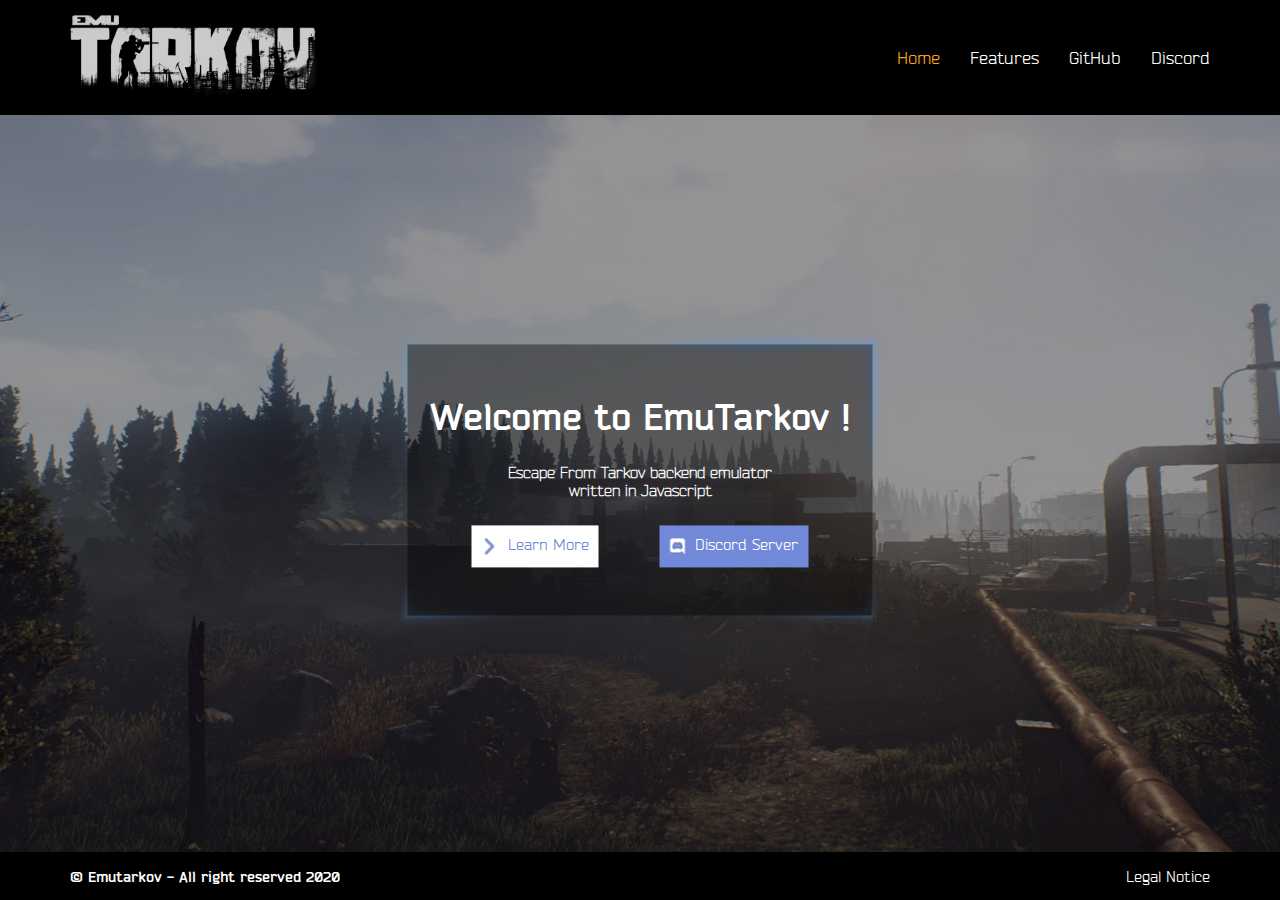
<file: index.html>
<!DOCTYPE html>
<html lang="fr">
<head>
    <meta charset="utf-8">
    <meta name="viewport" content="width=device-width, initial-scale=1">
    
    <title>Welcome to Emu Tarkov</title>
    
    <link rel="shortcut icon" href="favicon.ico">

    <link rel="stylesheet" href="css/styles.css">
    
</head>

<body>

<header>
	<div class="wrapper">
		<a class="logo" href="index.html" title="Back to home">
			<img src="img/logo.png" alt="EmuTarkov">
		</a>
		<nav>
			<label for="show-menu" class="show-menu">Menu</label>
			<input type="checkbox" id="show-menu" role="button">
			<ul>
				<li><a href="index.html" class="active" title="Home">Home</a></li>
				<li><a href="features.html" title="Features">Features</a></li>
				<li><a href="https://github.com/justemutarkov/" target="_blank" title="GitHub">GitHub</a></li>
				<li><a href="https://discord.gg/3sR4KKS" target="_blank" title="Discord">Discord</a></li>
			</ul>
		</nav>
	</div>
</header>

<section class="home-content">
    <div class="wrapper">
        
    	<h1>Welcome to EmuTarkov !</h1>
    	<p>Escape From Tarkov backend emulator<br> written in Javascript</p>
    	<ul>
    		<li><a href="features.html" class="more">Learn More</a></li>
    		<li><a href="https://discord.gg/3sR4KKS" target="_blank" class="discord">Discord Server</a></li>
    	</ul>    	

    </div>
</section>

<footer>
	<div class="wrapper">
		<p>© Emutarkov - All right reserved 2020</p>
		<a href="legal-notice.html">Legal Notice</a>
	</div>
</footer>

</body>

</html>
</file>
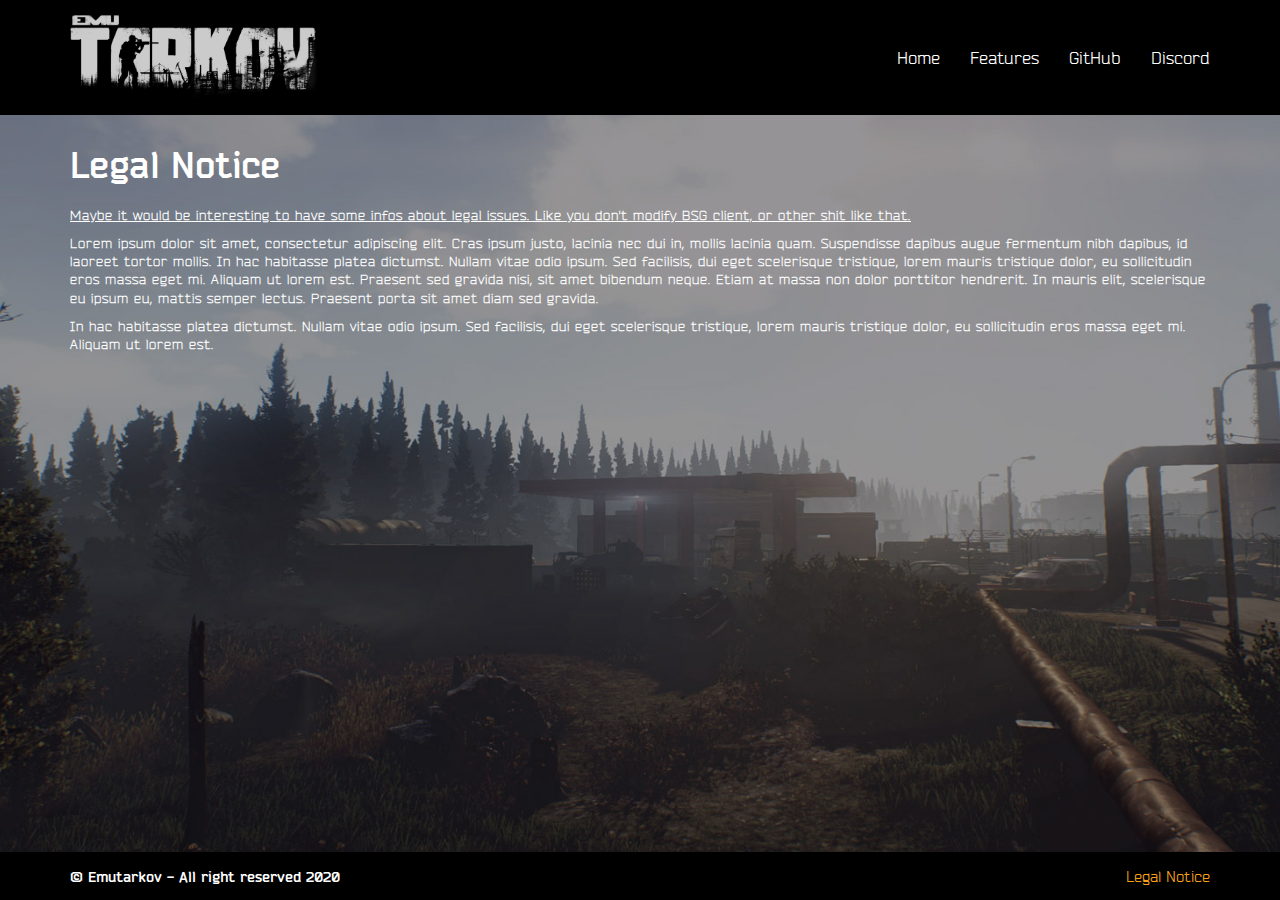
<file: legal-notice.html>
<!DOCTYPE html>
<html lang="fr">
<head>
    <meta charset="utf-8">
    <meta name="viewport" content="width=device-width, initial-scale=1">
    
    <title>Emu Tarkov | Features</title>
    
    <link rel="shortcut icon" href="favicon.ico">

    <link rel="stylesheet" href="css/styles.css">
    
</head>

<body>

<header>
	<div class="wrapper">
		<a class="logo" href="index.html" title="Back to home">
			<img src="img/logo.png" alt="EmuTarkov">
		</a>
		<nav>
			<label for="show-menu" class="show-menu">Menu</label>
			<input type="checkbox" id="show-menu" role="button">
			<ul>
				<li><a href="index.html" title="Home">Home</a></li>
				<li><a href="features.html" title="Features">Features</a></li>
				<li><a href="https://github.com/justemutarkov/" target="_blank" title="GitHub">GitHub</a></li>
				<li><a href="https://discord.gg/3sR4KKS" target="_blank" title="Discord">Discord</a></li>
			</ul>
		</nav>
	</div>
</header>

<section class="legal-notice-content">
    <div class="wrapper">
        
    	<h1>Legal Notice</h1>

    	<p><u>Maybe it would be interesting to have some infos about legal issues. Like you don't modify BSG client, or other shit like that.</u></p>

		<p>
    		Lorem ipsum dolor sit amet, consectetur adipiscing elit. Cras ipsum justo, lacinia nec dui in, mollis lacinia quam. Suspendisse dapibus augue fermentum nibh dapibus, id laoreet tortor mollis. In hac habitasse platea dictumst. Nullam vitae odio ipsum. Sed facilisis, dui eget scelerisque tristique, lorem mauris tristique dolor, eu sollicitudin eros massa eget mi. Aliquam ut lorem est. Praesent sed gravida nisi, sit amet bibendum neque. Etiam at massa non dolor porttitor hendrerit. In mauris elit, scelerisque eu ipsum eu, mattis semper lectus. Praesent porta sit amet diam sed gravida.
    	</p>
    	<p>
    		In hac habitasse platea dictumst. Nullam vitae odio ipsum. Sed facilisis, dui eget scelerisque tristique, lorem mauris tristique dolor, eu sollicitudin eros massa eget mi. Aliquam ut lorem est.
    	</p>

    </div>
</section>

<footer>
	<div class="wrapper">
		<p>© Emutarkov - All right reserved 2020</p>
		<a href="legal-notice.html" class="active">Legal Notice</a>
	</div>
</footer>

</body>

</html>
</file>
<file: css/styles.css>
html{line-height:1.15;-webkit-text-size-adjust:100%}body{margin:0}main{display:block}h1{font-size:2em;margin:.67em 0}hr{box-sizing:content-box;height:0;overflow:visible}pre{font-family:monospace,monospace;font-size:1em}a{background-color:transparent}abbr[title]{border-bottom:none;text-decoration:underline;text-decoration:underline dotted}b,strong{font-weight:bolder}code,kbd,samp{font-family:monospace,monospace;font-size:1em}small{font-size:80%}sub,sup{font-size:75%;line-height:0;position:relative;vertical-align:baseline}sub{bottom:-.25em}sup{top:-.5em}img{border-style:none}button,input,optgroup,select,textarea{font-family:inherit;font-size:100%;line-height:1.15;margin:0}button,input{overflow:visible}button,select{text-transform:none}[type=button],[type=reset],[type=submit],button{-webkit-appearance:button}[type=button]::-moz-focus-inner,[type=reset]::-moz-focus-inner,[type=submit]::-moz-focus-inner,button::-moz-focus-inner{border-style:none;padding:0}[type=button]:-moz-focusring,[type=reset]:-moz-focusring,[type=submit]:-moz-focusring,button:-moz-focusring{outline:1px dotted ButtonText}fieldset{padding:.35em .75em .625em}legend{box-sizing:border-box;color:inherit;display:table;max-width:100%;padding:0;white-space:normal}progress{vertical-align:baseline}textarea{overflow:auto}[type=checkbox],[type=radio]{box-sizing:border-box;padding:0}[type=number]::-webkit-inner-spin-button,[type=number]::-webkit-outer-spin-button{height:auto}[type=search]{-webkit-appearance:textfield;outline-offset:-2px}[type=search]::-webkit-search-decoration{-webkit-appearance:none}::-webkit-file-upload-button{-webkit-appearance:button;font:inherit}details{display:block}summary{display:list-item}template{display:none}[hidden]{display:none}
/* ==========================================================================
	FONTS
========================================================================== */
@font-face {
	font-family: 'Bender';
	src:url('../fonts/Bender.eot');
	src:url('../fonts/Bender.eot?#iefix')  format('embedded-opentype'),
		/*url('../fonts/Bender.woff2')       format('woff2'),*/
		url('../fonts/Bender.woff')        format('woff'),
		url('../fonts/Bender.ttf')         format('truetype'),
		url('../fonts/Bender.svg#benderregular')  format('svg');
	font-weight: normal;
	font-style: normal;
}

@font-face {
	font-family: 'Bender-Light';
	src:url('../fonts/Bender-Light.eot');
	src:url('../fonts/Bender-Light.eot?#iefix')        format('embedded-opentype'),
		/*url('../fonts/Bender-Light.woff2')              format('woff2'),*/
		url('../fonts/Bender-Light.woff')              format('woff'),
		url('../fonts/Bender-Light.ttf')               format('truetype'),
		url('../fonts/Bender-Light.svg#benderlight')  format('svg');
	font-weight: normal;
	font-style: normal;
}

@font-face {
	font-family: 'Bender-Bold';
	src:url('../fonts/Bender-Bold.eot');
	src:url('../fonts/Bender-Bold.eot?#iefix')         format('embedded-opentype'),
		/*url('../fonts/Bender-Bold.woff2')               format('woff2'),*/
		url('../fonts/Bender-Bold.woff')               format('woff'),
		url('../fonts/Bender-Bold.ttf')                format('truetype'),
		url('../fonts/Bender-Bold.svg#benderbold')    format('svg');
	font-weight: normal;
	font-style: normal;
}
/* ==========================================================================
	Helper classes
========================================================================== */
.wrapper {
	max-width: 1170px;
	padding-left:15px;
	padding-right:15px;
	width: 100%;
	margin-right: auto;
	margin-left: auto;
}
a,a:visited,a:hover,a:focus {
	color: inherit;
	text-decoration: none;
}
h1,h2,h3,h4,h5,h6,p {
	margin: 0;
	padding: 0;
	font-weight: bold;
	font-family: "Bender-Bold", Arial;
}
ul {
	padding: 0;
	margin: 0;
	list-style: none;
}
b,strong {
	font-weight: bold;
}
html,body,* {
	box-sizing: border-box;
}
body {
	background: url(../img/bg-black.jpg) no-repeat center center / cover;
    font-family: "Bender", Arial;
    color: #222222;
    font-size: 16px;
    min-height: 100vh;
    position:relative;
}
/* ==========================================================================
	HEADER
========================================================================== */
header {
	background: #000000;
    color: #ffffff;
    padding: 15px 0;
    font-size:18px;
    position:relative;
    z-index:10;
}
header .wrapper{
	display: flex;
    justify-content: space-between;
    align-items: center;
    position:relative;
}
header .logo{
	width:250px;
	opacity:0.8;
	transition:opacity 0.4s linear;
}
header .logo:hover{
	opacity:1;
}
header .logo img{
	width:100%;
	display:block;
}
/*NAV*/
header nav > ul {
	display: flex;
	justify-content: space-between;
	align-items: center;
}
header nav > ul > li{
	margin:0 0 0 30px;
}
header nav > ul > li a{
	color:#ffffff;
	transition:color 0.2s linear;
}
header nav > ul > li a:hover,
header nav > ul > li a.active{
	color:#faa019;
}
/*MOBILE*/
header .show-menu {
	text-decoration: none;
	background: #ffffff;
	text-align: center;
	padding: 10px 15px;
	cursor: pointer;
	display: none;
	position: absolute;
	top: 24px;
	font-size: 14px;
	right: 15px;
	color:#000000;
}
header .show-menu:before {
	content: "x";
	margin-right: 5px;
}
header input[type=checkbox] {
	display: none;
}
header input[type=checkbox]:checked~ul {
	display: block;
    position: absolute;
    top: 118%;
    left: 0;
    width: 100%;
    background: #000000;
}

/* ==========================================================================
	HOME CONTENT
========================================================================== */
.home-content{
	position: absolute;
    color: #ffffff;
    text-align: center;
    top: 50%;
    left: 50%;
    transform: translate(-50%,-50%);
    width: 487px;
    background: url(../img/preorder_frame.png) no-repeat center center;
    transition: background 0.3s linear;
    padding: 84px 0px;
    margin-top: 30px;
}
.home-content:hover{
	background:url('../img/preorder_frame_hover.png') no-repeat center center;
}
.home-content h1{
	font-size: 40px;
}
.home-content p{
	margin:25px 0;
	font-family: "Bender-Light", Arial;
}
.home-content ul{
	display: flex;
    align-items: center;
    justify-content: space-evenly;
}
.home-content a.more{
	display:block;
	padding:10px;
	background:#ffffff;
	color:#7289DA;
}
.home-content a.more::before{
	content: url(../img/arrow-white.png);
	content: url(../img/arrow-blue.png);
    display: inline-block;
    vertical-align: -4px;
    margin-right: 10px;
}
.home-content a.more:hover{
	color:#ffffff;
	background: #7289DA;
}
.home-content a.more:hover::before{
	content: url(../img/arrow-white.png);
}
.home-content a.discord{
	display:block;
	padding:10px;
	background:#7289DA;
}
.home-content a.discord::before{
	content: url(../img/discord-blue.png);
	content: url(../img/discord-white.png);
    display: inline-block;
    vertical-align: -4px;
    margin-right: 10px;
}
.home-content a.discord:hover{
	color: #7289DA;
	background:#ffffff;
}
.home-content a.discord:hover::before{
	content: url(../img/discord-blue.png);
}

/* ==========================================================================
	FEATURES CONTENT
========================================================================== */
.feature-content{
	padding: 35px 0 75px 0;
	color:#ffffff;
}
.feature-content h2{
	font-size:30px;
	margin-bottom:15px; 
}
.feature-content .flex{
	display:flex;
	align-items:flex-start;
	justify-content:space-between;
	flex-wrap:wrap;
}
.feature-content .flex > div{
	width:300px;
}

.feature-content .flex > div h3{
	margin:10px 0;
}
.feature-content h2.infos{
	margin-top: 30px;
}
.feature-content p{
	font-family: "Bender-Light", Arial;
    line-height: 1.3;
    font-size: 14px;
    letter-spacing:1px;
}

/* ==========================================================================
	LEGAL NOTICE
========================================================================== */
.legal-notice-content{
	color:#ffffff;
	padding:25px 0;
}
.legal-notice-content h1{
	font-size: 40px;
	margin-bottom:20px;
}
.legal-notice-content p{
	font-family: "Bender-Light", Arial;
    line-height: 1.3;
    font-size: 14px;
    letter-spacing:1px;
    margin-bottom:10px;
}



/* ==========================================================================
	FOOTER
========================================================================== */
footer {
	background:#000000;
	color:#ffffff;
	padding:15px 0;
	position:absolute;
	bottom:0;
	right:0;
	left:0;
}
footer .wrapper{
	display: flex;
	justify-content: space-between;
	align-items: center;
}
footer a:hover,
footer a.active{
	color:#faa019;
}




/* ==========================================================================
	Styles responsive
========================================================================== */
@media only screen and (max-width: 1200px) {
	.wrapper {
		max-width: 940px;
	}
}
@media only screen and (max-width: 992px) {
	.wrapper {
		max-width: 724px;
	}
	/*FEATURES*/
	.feature-content .wrapper{
		flex-wrap:wrap;
	}
	.feature-content .features,
	.feature-content .projects{
		width:100%;
		padding:0;
	}
}
@media only screen and (max-width: 768px) {
	.wrapper {
		max-width: 540px;
	}
	/*HEADER*/
	header nav {
		padding: 0;
	}
	header .show-menu {
		display: block;
	}
	header .surheader {
		display: none;
	}
	header nav>ul {
		display: none;
		padding-bottom:10px;
	}
	header nav>ul>li {
		margin-bottom: 1px;
	}
	header nav>ul>li>a {
		display: block;
		padding: 10px 0;
	}
}
@media only screen and (max-width: 576px) {
	.wrapper {
		width: auto;
	}
	/*FEATURES*/
	.feature-content .features > div{
		flex-wrap:wrap;
		margin-bottom:45px;
	}
	.feature-content .features > div img{
		margin:0 0 15px 0;
		width:100%;
	}
	.feature-content .features > div .txt{
		width:100%;
	}
}
</file>
